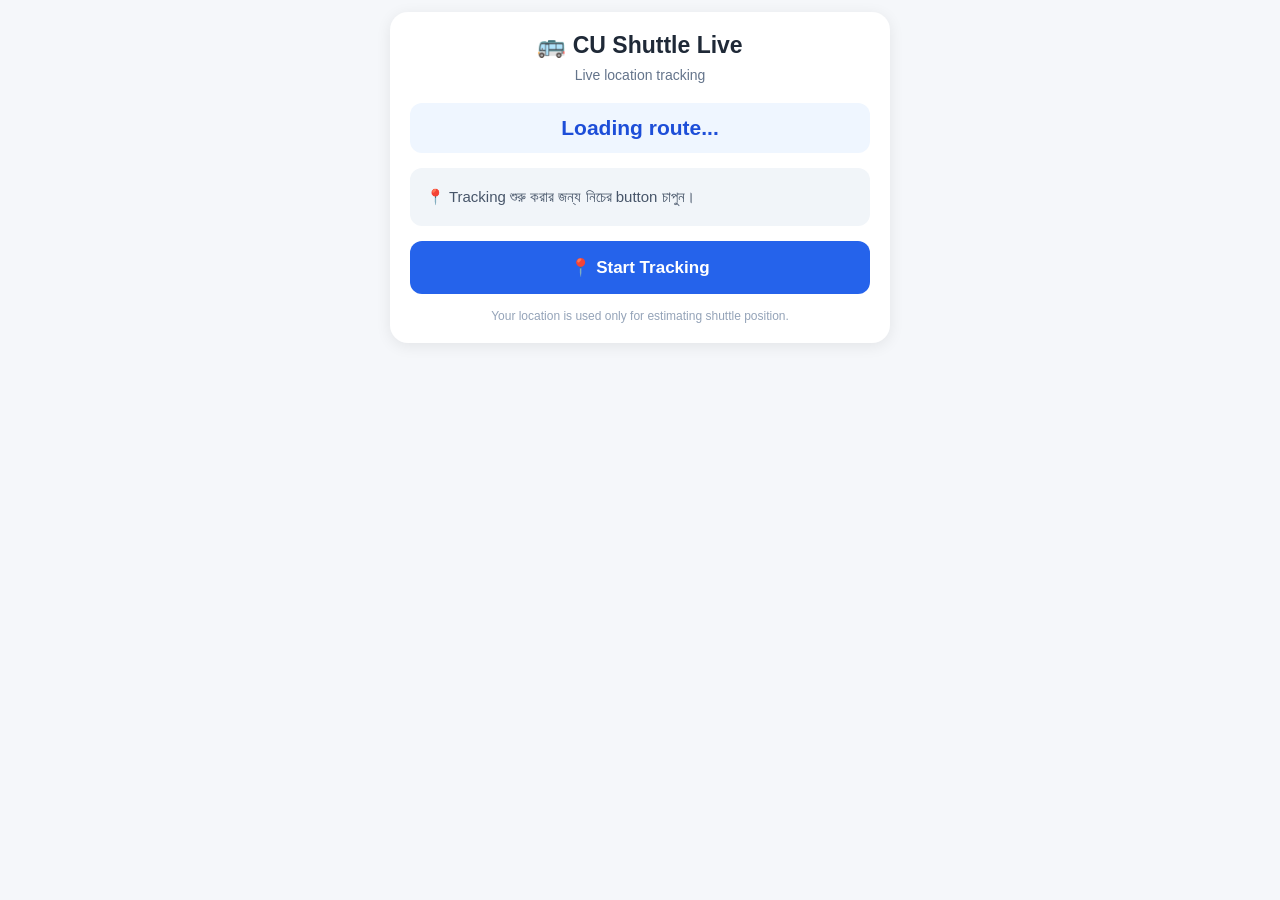
<file: index.html>
<!DOCTYPE html>
<html lang="en">
<head>
    <meta charset="UTF-8">

    <meta
        name="viewport"
        content="width=device-width, initial-scale=1.0, maximum-scale=1.0, user-scalable=no"
    >

    <title>CU Shuttle Live</title>

    <script src="https://telegram.org/js/telegram-web-app.js?63"></script>

    <style>
        * {
            box-sizing: border-box;
            -webkit-tap-highlight-color: transparent;
        }

        html,
        body {
            margin: 0;
            padding: 0;
            width: 100%;
            min-height: 100%;
            font-family: Arial, Helvetica, sans-serif;
            background: #f5f7fa;
            color: #1f2937;
        }

        body {
            padding: 12px;
        }

        .container {
            width: 100%;
            max-width: 500px;
            margin: 0 auto;
            background: white;
            padding: 20px;
            border-radius: 18px;
            box-shadow: 0 3px 15px rgba(0, 0, 0, 0.08);
        }

        h2 {
            text-align: center;
            margin: 0 0 8px 0;
            font-size: 23px;
        }

        .subtitle {
            text-align: center;
            color: #64748b;
            font-size: 14px;
            margin-bottom: 20px;
        }

        .route {
            text-align: center;
            font-size: 21px;
            font-weight: bold;
            background: #eff6ff;
            color: #1d4ed8;
            padding: 13px;
            border-radius: 12px;
            margin-bottom: 15px;
        }

        .status {
            padding: 16px;
            border-radius: 12px;
            background: #f1f5f9;
            line-height: 1.7;
            font-size: 15px;
            word-break: break-word;
        }

        .success {
            color: #15803d;
            font-weight: bold;
        }

        .error {
            color: #dc2626;
            font-weight: bold;
        }

        .warning {
            color: #b45309;
            font-weight: bold;
        }

        .info {
            color: #475569;
        }

        .location-box {
            margin-top: 15px;
            padding: 14px;
            border-radius: 12px;
            background: #f8fafc;
            display: none;
        }

        .row {
            display: flex;
            justify-content: space-between;
            gap: 10px;
            padding: 5px 0;
            border-bottom: 1px solid #e2e8f0;
        }

        .row:last-child {
            border-bottom: none;
        }

        .label {
            color: #64748b;
        }

        .value {
            font-weight: bold;
            text-align: right;
        }

        button {
            width: 100%;
            border: none;
            border-radius: 12px;
            padding: 16px;
            margin-top: 15px;
            font-size: 17px;
            font-weight: bold;
            cursor: pointer;
            touch-action: manipulation;
        }

        .start {
            background: #2563eb;
            color: white;
        }

        .start:active {
            transform: scale(0.98);
        }

        .stop {
            background: #dc2626;
            color: white;
            display: none;
        }

        .retry {
            background: #f59e0b;
            color: white;
            display: none;
        }

        .small {
            text-align: center;
            font-size: 12px;
            color: #94a3b8;
            margin-top: 15px;
        }
    </style>
</head>

<body>

<div class="container">

    <h2>🚌 CU Shuttle Live</h2>

    <div class="subtitle">
        Live location tracking
    </div>

    <div id="route" class="route">
        Loading route...
    </div>

    <div id="status" class="status info">
        📍 Tracking শুরু করার জন্য নিচের button চাপুন।
    </div>

    <div id="locationBox" class="location-box">

        <div class="row">
            <span class="label">Latitude</span>
            <span id="latitude" class="value">—</span>
        </div>

        <div class="row">
            <span class="label">Longitude</span>
            <span id="longitude" class="value">—</span>
        </div>

        <div class="row">
            <span class="label">Accuracy</span>
            <span id="accuracy" class="value">—</span>
        </div>

        <div class="row">
            <span class="label">Speed</span>
            <span id="speed" class="value">—</span>
        </div>

        <div class="row">
            <span class="label">Updated</span>
            <span id="updated" class="value">—</span>
        </div>

    </div>

    <button
        id="startButton"
        class="start"
        onclick="startTracking()"
    >
        📍 Start Tracking
    </button>

    <button
        id="retryButton"
        class="retry"
        onclick="startTracking()"
    >
        🔄 Try Again
    </button>

    <button
        id="stopButton"
        class="stop"
        onclick="stopTracking()"
    >
        🛑 Stop Tracking
    </button>

    <div class="small">
        Your location is used only for estimating shuttle position.
    </div>

</div>


<script>

    // =========================================================
    // TELEGRAM MINI APP
    // =========================================================

    const tg = window.Telegram.WebApp;

    tg.ready();
    tg.expand();


    // =========================================================
    // ROUTE
    // =========================================================

    const params = new URLSearchParams(window.location.search);

    const route = params.get("route");

    const routeElement = document.getElementById("route");

    if (route === "cu_nm") {

        routeElement.innerText = "🚍 Shuttle CU → NM";

    }
    else if (route === "nm_cu") {

        routeElement.innerText = "🚍 Shuttle NM → CU";

    }
    else {

        routeElement.innerText = "⚠️ Route not selected";

    }


    // =========================================================
    // UI ELEMENTS
    // =========================================================

    const statusElement =
        document.getElementById("status");

    const startButton =
        document.getElementById("startButton");

    const stopButton =
        document.getElementById("stopButton");

    const retryButton =
        document.getElementById("retryButton");

    const locationBox =
        document.getElementById("locationBox");

    const latitudeElement =
        document.getElementById("latitude");

    const longitudeElement =
        document.getElementById("longitude");

    const accuracyElement =
        document.getElementById("accuracy");

    const speedElement =
        document.getElementById("speed");

    const updatedElement =
        document.getElementById("updated");


    // =========================================================
    // VARIABLES
    // =========================================================

    let browserWatchId = null;

    let tracking = false;

    let usingTelegramLocation = false;


    // =========================================================
    // START TRACKING
    // =========================================================

    function startTracking() {

        if (route !== "cu_nm" && route !== "nm_cu") {

            showError(
                "❌ Route নির্বাচন করা হয়নি।"
            );

            return;
        }


        tracking = true;

        startButton.style.display = "none";

        retryButton.style.display = "none";

        stopButton.style.display = "block";


        statusElement.innerHTML =
            "📡 Location permission চাওয়া হচ্ছে...";

        statusElement.className =
            "status info";


        /*
         * FIRST:
         * Try Telegram's native LocationManager.
         */

        if (
            tg.LocationManager &&
            typeof tg.LocationManager.init === "function"
        ) {

            startTelegramLocation();

        }

        /*
         * FALLBACK:
         * Browser GPS
         */

        else {

            startBrowserLocation();

        }

    }


    // =========================================================
    // TELEGRAM LOCATION
    // =========================================================

    function startTelegramLocation() {

        try {

            tg.LocationManager.init(function () {

                if (!tracking) {
                    return;
                }


                /*
                 * Check whether location is available.
                 */

                if (
                    !tg.LocationManager.isLocationAvailable
                ) {

                    statusElement.innerHTML =
                        "⚠️ Telegram location service পাওয়া যাচ্ছে না।<br><br>" +
                        "Browser GPS চেষ্টা করা হচ্ছে...";

                    startBrowserLocation();

                    return;

                }


                /*
                 * If permission is already granted,
                 * request location immediately.
                 */

                requestTelegramLocation();

            });

        }
        catch (error) {

            console.error(
                "Telegram LocationManager error:",
                error
            );

            startBrowserLocation();

        }

    }


    // =========================================================
    // REQUEST TELEGRAM LOCATION
    // =========================================================

    function requestTelegramLocation() {

        if (!tracking) {
            return;
        }


        statusElement.innerHTML =
            "📍 GPS location নেওয়া হচ্ছে...";


        try {

            tg.LocationManager.getLocation(
                function (location) {

                    if (!tracking) {
                        return;
                    }


                    /*
                     * Permission denied / no location
                     */

                    if (!location) {

                        statusElement.innerHTML =
                            "⚠️ Telegram location পাওয়া যায়নি।<br><br>" +
                            "Browser GPS চেষ্টা করা হচ্ছে...";

                        startBrowserLocation();

                        return;

                    }


                    /*
                     * SUCCESS
                     */

                    usingTelegramLocation = true;

                    handleTelegramLocation(location);


                    /*
                     * Telegram locationRequested event
                     * will provide future updates.
                     */

                }
            );

        }
        catch (error) {

            console.error(
                "getLocation error:",
                error
            );

            startBrowserLocation();

        }

    }


    // =========================================================
    // TELEGRAM LOCATION UPDATE EVENT
    // =========================================================

    if (tg.LocationManager) {

        tg.LocationManager.onEvent(
            "locationRequested",
            function (event) {

                if (!tracking) {
                    return;
                }

                if (
                    event &&
                    event.locationData
                ) {

                    usingTelegramLocation = true;

                    handleTelegramLocation(
                        event.locationData
                    );

                }

            }
        );

    }


    // =========================================================
    // HANDLE TELEGRAM LOCATION
    // =========================================================

    function handleTelegramLocation(location) {

        const latitude =
            location.latitude;

        const longitude =
            location.longitude;

        const accuracy =
            location.horizontal_accuracy;

        const speed =
            location.speed;

        const course =
            location.course;


        showLocation(
            latitude,
            longitude,
            accuracy,
            speed,
            course
        );


        /*
         * IMPORTANT:
         *
         * Phase 3-এ এখান থেকেই
         * location server-এ পাঠাব।
         *
         * Example:
         *
         * sendLocationToServer(...)
         */

    }


    // =========================================================
    // BROWSER GPS FALLBACK
    // =========================================================

    function startBrowserLocation() {

        if (!navigator.geolocation) {

            showError(
                "❌ এই device-এ GPS support পাওয়া যায়নি।"
            );

            return;

        }


        statusElement.innerHTML =
            "📡 Device GPS চালু হচ্ছে...";


        /*
         * First attempt:
         * FAST GPS / network-assisted location
         */

        navigator.geolocation.getCurrentPosition(

            function (position) {

                if (!tracking) {
                    return;
                }


                handleBrowserLocation(position);


                /*
                 * First location পাওয়ার পর
                 * continuous tracking শুরু।
                 */

                startBrowserWatch();

            },

            function (error) {

                console.log(
                    "Fast GPS failed:",
                    error
                );


                /*
                 * Second attempt:
                 * High accuracy GPS
                 */

                navigator.geolocation.getCurrentPosition(

                    function (position) {

                        if (!tracking) {
                            return;
                        }

                        handleBrowserLocation(
                            position
                        );

                        startBrowserWatch();

                    },

                    function (secondError) {

                        console.error(
                            "GPS failed:",
                            secondError
                        );

                        showLocationError(
                            secondError
                        );

                    },

                    {
                        enableHighAccuracy: true,
                        timeout: 30000,
                        maximumAge: 10000
                    }

                );

            },

            {
                /*
                 * FAST FIRST FIX
                 */

                enableHighAccuracy: false,
                timeout: 8000,
                maximumAge: 30000
            }

        );

    }


    // =========================================================
    // CONTINUOUS BROWSER TRACKING
    // =========================================================

    function startBrowserWatch() {

        if (!navigator.geolocation) {
            return;
        }


        if (browserWatchId !== null) {

            navigator.geolocation.clearWatch(
                browserWatchId
            );

        }


        browserWatchId =
            navigator.geolocation.watchPosition(

                function (position) {

                    if (!tracking) {
                        return;
                    }

                    handleBrowserLocation(
                        position
                    );

                },

                function (error) {

                    console.warn(
                        "Watch GPS error:",
                        error
                    );

                    /*
                     * Don't immediately stop tracking.
                     *
                     * Mobile GPS may temporarily lose fix.
                     */

                    if (
                        error.code ===
                        error.TIMEOUT
                    ) {

                        statusElement.innerHTML =
                            "🟡 GPS signal পাওয়া যাচ্ছে না।<br>" +
                            "আবার চেষ্টা করা হচ্ছে...";

                        statusElement.className =
                            "status warning";

                    }

                },

                {
                    /*
                     * Balanced settings for mobile.
                     */

                    enableHighAccuracy: false,

                    maximumAge: 5000,

                    timeout: 20000

                }

            );

    }


    // =========================================================
    // HANDLE BROWSER LOCATION
    // =========================================================

    function handleBrowserLocation(position) {

        const latitude =
            position.coords.latitude;

        const longitude =
            position.coords.longitude;

        const accuracy =
            position.coords.accuracy;

        const speed =
            position.coords.speed;

        const heading =
            position.coords.heading;


        showLocation(
            latitude,
            longitude,
            accuracy,
            speed,
            heading
        );

    }


    // =========================================================
    // DISPLAY LOCATION
    // =========================================================

    function showLocation(
        latitude,
        longitude,
        accuracy,
        speed,
        heading
    ) {

        locationBox.style.display =
            "block";


        latitudeElement.innerText =
            Number(latitude).toFixed(6);


        longitudeElement.innerText =
            Number(longitude).toFixed(6);


        if (
            accuracy !== null &&
            accuracy !== undefined
        ) {

            accuracyElement.innerText =
                Number(accuracy).toFixed(1)
                + " m";

        }
        else {

            accuracyElement.innerText =
                "N/A";

        }


        if (
            speed !== null &&
            speed !== undefined &&
            !isNaN(speed)
        ) {

            speedElement.innerText =
                Number(speed).toFixed(2)
                + " m/s";

        }
        else {

            speedElement.innerText =
                "N/A";

        }


        updatedElement.innerText =
            new Date().toLocaleTimeString();


        /*
         * Accuracy indicator
         */

        let accuracyText =
            "🟢 GPS Tracking Active";


        if (
            accuracy &&
            accuracy > 100
        ) {

            accuracyText =
                "🟡 GPS Active — accuracy low";

        }


        statusElement.innerHTML =
            `
            <div class="success">
                ${accuracyText}
            </div>

            <br>

            📡 Location successfully received.
            `;

        statusElement.className =
            "status info";


        console.log({

            route: route,

            latitude: latitude,

            longitude: longitude,

            accuracy: accuracy,

            speed: speed,

            heading: heading,

            source:
                usingTelegramLocation
                ? "telegram"
                : "browser",

            time:
                Date.now()

        });


        /*
         * =====================================================
         * PHASE 3
         * =====================================================
         *
         * এখানেই আমরা server-এ location পাঠাব।
         *
         * sendLocationToServer({
         *     route,
         *     latitude,
         *     longitude,
         *     accuracy,
         *     speed,
         *     heading
         * });
         *
         * =====================================================
         */

    }


    // =========================================================
    // ERROR
    // =========================================================

    function showLocationError(error) {

        let message =
            "❌ Location পাওয়া যাচ্ছে না।";


        if (
            error.code ===
            error.PERMISSION_DENIED
        ) {

            message =
                "❌ Location permission দেওয়া হয়নি।<br><br>" +
                "Phone Settings → Telegram → Location → Allow করুন।";

        }

        else if (
            error.code ===
            error.POSITION_UNAVAILABLE
        ) {

            message =
                "⚠️ GPS location পাওয়া যাচ্ছে না।<br><br>" +
                "Location/GPS চালু আছে কিনা check করুন।";

        }

        else if (
            error.code ===
            error.TIMEOUT
        ) {

            message =
                "🟡 GPS response পেতে বেশি সময় লাগছে।<br><br>" +
                "খোলা জায়গায় গিয়ে আবার চেষ্টা করুন।";

        }


        statusElement.innerHTML =
            message;

        statusElement.className =
            "status error";


        stopButton.style.display =
            "none";

        retryButton.style.display =
            "block";

    }


    function showError(message) {

        statusElement.innerHTML =
            message;

        statusElement.className =
            "status error";

        stopButton.style.display =
            "none";

        retryButton.style.display =
            "block";

    }


    // =========================================================
    // STOP TRACKING
    // =========================================================

    function stopTracking() {

        tracking = false;


        /*
         * Stop browser GPS
         */

        if (browserWatchId !== null) {

            navigator.geolocation.clearWatch(
                browserWatchId
            );

            browserWatchId = null;

        }


        usingTelegramLocation = false;


        statusElement.innerHTML =
            "⏹️ GPS tracking বন্ধ করা হয়েছে।";

        statusElement.className =
            "status info";


        startButton.style.display =
            "block";

        stopButton.style.display =
            "none";

        retryButton.style.display =
            "none";

    }

</script>

</body>
</html>
</file>
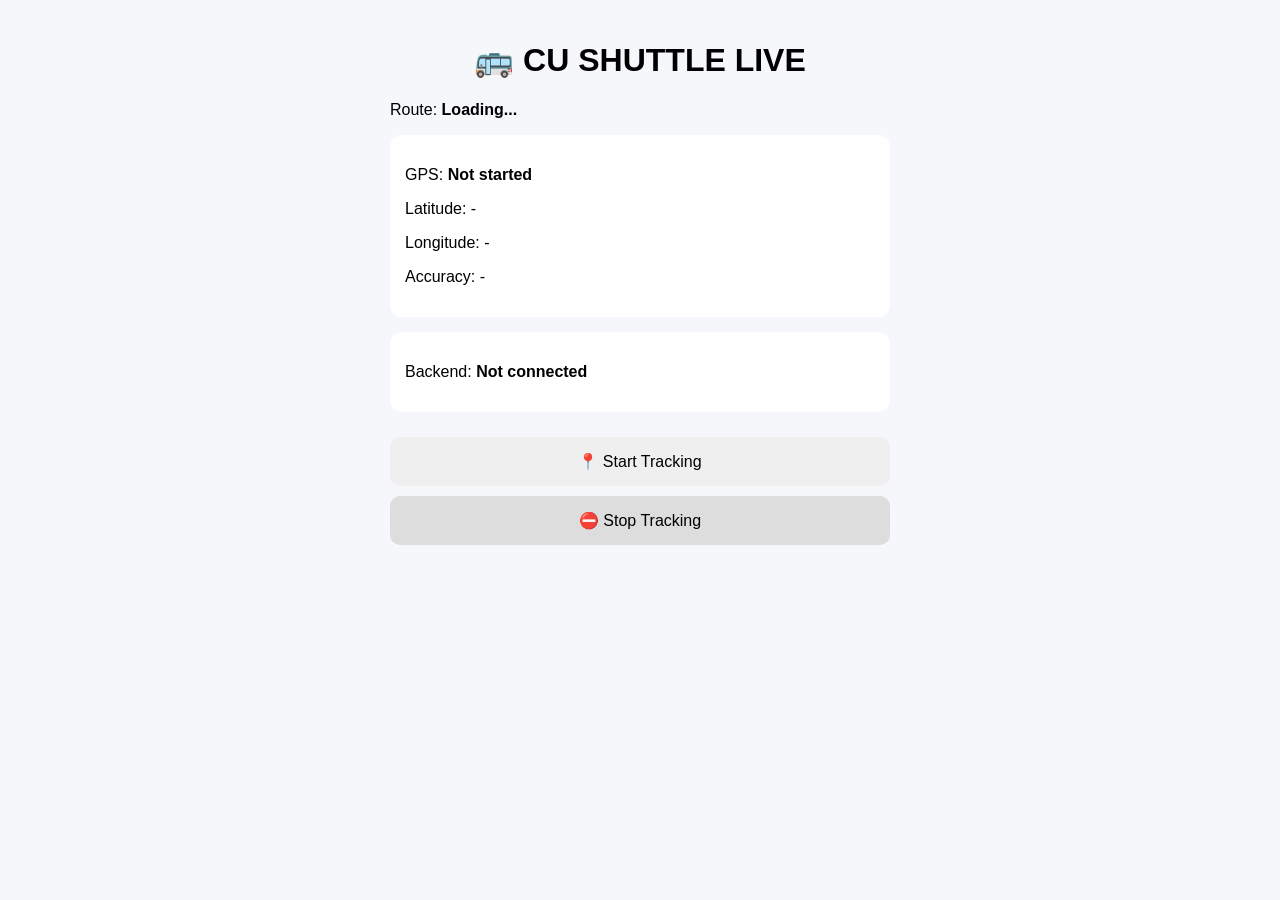
<file: mini_app/index.html>
<!DOCTYPE html>
<html lang="en">

<head>

    <meta charset="UTF-8">

    <meta
        name="viewport"
        content="width=device-width, initial-scale=1.0"
    >

    <title>CU Shuttle Live</title>


    <script src="https://telegram.org/js/telegram-web-app.js?63"></script>


    <link
        rel="stylesheet"
        href="css/style.css"
    >

</head>


<body>

    <div class="container">

        <h1>
            🚌 CU SHUTTLE LIVE
        </h1>


        <p>
            Route:
            <strong id="route">
                Loading...
            </strong>
        </p>


        <div class="card">

            <p>
                GPS:
                <strong id="location-status">
                    Not started
                </strong>
            </p>


            <p>
                Latitude:
                <span id="latitude">
                    -
                </span>
            </p>


            <p>
                Longitude:
                <span id="longitude">
                    -
                </span>
            </p>


            <p>
                Accuracy:
                <span id="accuracy">
                    -
                </span>
            </p>

        </div>


        <div class="card">

            <p>
                Backend:
                <strong id="server-status">
                    Not connected
                </strong>
            </p>

        </div>


        <button id="start-button">
            📍 Start Tracking
        </button>


        <button
            id="stop-button"
            class="stop"
        >
            ⛔ Stop Tracking
        </button>

    </div>


    <!-- JavaScript modules -->

    <script src="js/config.js"></script>

    <script src="js/telegram.js"></script>

    <script src="js/api.js"></script>

    <script src="js/location.js"></script>

    <script src="js/app.js"></script>

</body>

</html>
</file>
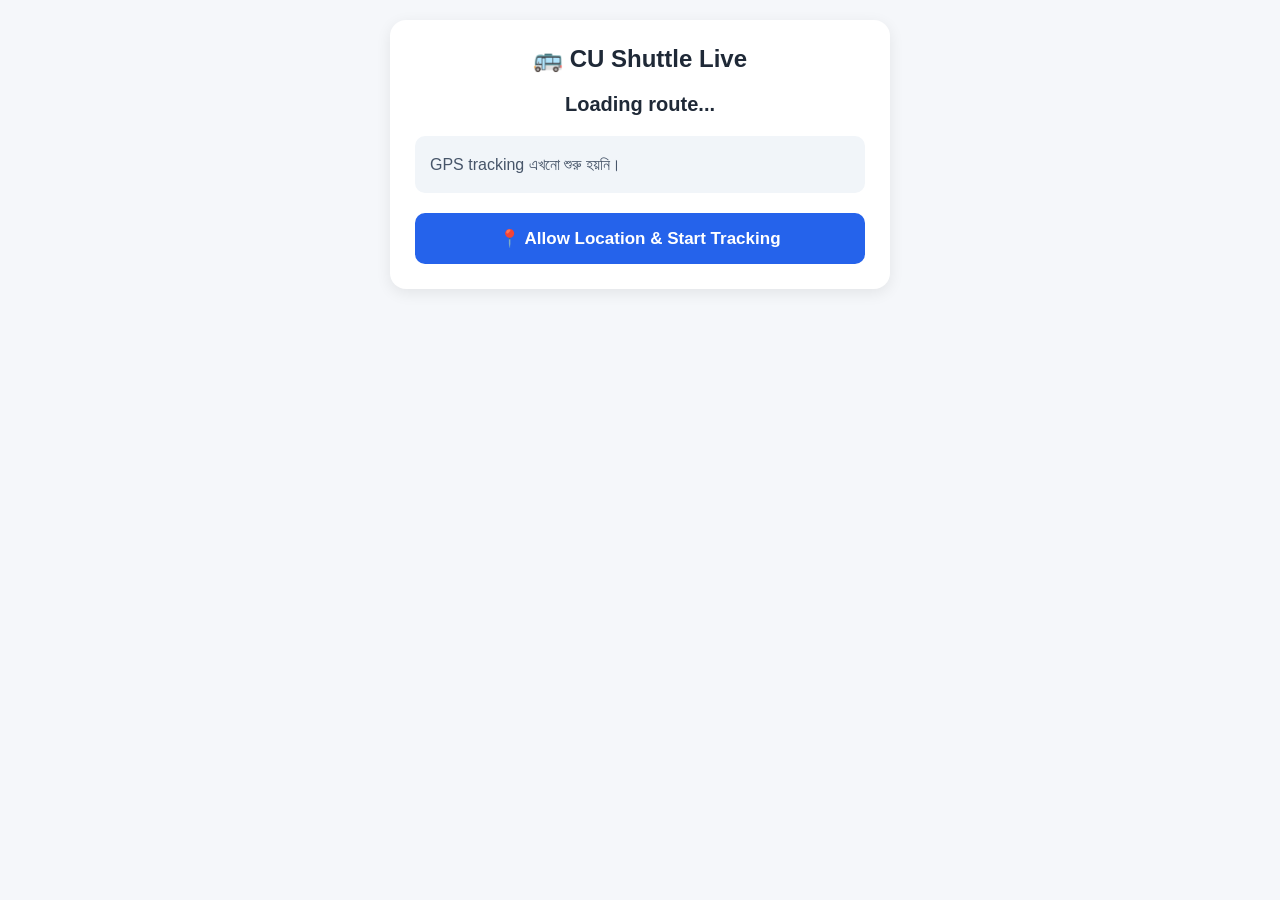
<file: mini_app/index_backup.html>
<!DOCTYPE html>

<html lang="en">

<head>

    <meta charset="UTF-8">

    <meta
        name="viewport"
        content="width=device-width, initial-scale=1.0"
    >

    <title>CU Shuttle Live</title>


    <!-- Telegram Web App SDK -->

    <script src="https://telegram.org/js/telegram-web-app.js"></script>


    <style>

        * {
            box-sizing: border-box;
        }


        body {

            margin: 0;

            padding: 20px;

            font-family:
                Arial,
                Helvetica,
                sans-serif;

            background: #f5f7fa;

            color: #1f2937;
        }


        .container {

            max-width: 500px;

            margin: auto;

            background: white;

            padding: 25px;

            border-radius: 16px;

            box-shadow:
                0 4px 15px
                rgba(0, 0, 0, 0.08);

        }


        h2 {

            margin-top: 0;

            text-align: center;
        }


        .route {

            text-align: center;

            font-size: 20px;

            font-weight: bold;

            margin: 20px 0;

        }


        .status {

            padding: 15px;

            border-radius: 10px;

            background: #f1f5f9;

            margin-top: 15px;

            line-height: 1.7;

        }


        button {

            width: 100%;

            padding: 15px;

            margin-top: 20px;

            border: none;

            border-radius: 10px;

            font-size: 17px;

            font-weight: bold;

            cursor: pointer;
        }


        .start {

            background: #2563eb;

            color: white;
        }


        .stop {

            background: #dc2626;

            color: white;

            display: none;
        }


        .success {

            color: #15803d;

            font-weight: bold;
        }


        .error {

            color: #dc2626;

            font-weight: bold;
        }


        .info {

            color: #475569;
        }

    </style>

</head>


<body>


<div class="container">


    <h2>
        🚌 CU Shuttle Live
    </h2>


    <div
        id="route"
        class="route"
    >
        Loading route...
    </div>


    <div
        id="status"
        class="status info"
    >
        GPS tracking এখনো শুরু হয়নি।
    </div>


    <button
        id="startButton"
        class="start"
        onclick="startTracking()"
    >
        📍 Allow Location & Start Tracking
    </button>


    <button
        id="stopButton"
        class="stop"
        onclick="stopTracking()"
    >
        🛑 Stop Tracking
    </button>


</div>


<script>


// ============================================================
// TELEGRAM WEB APP
// ============================================================

const tg = window.Telegram.WebApp;


tg.ready();

tg.expand();


// ============================================================
// GET ROUTE
// ============================================================

const params = new URLSearchParams(
    window.location.search
);


const route = params.get("route");


const routeElement =
    document.getElementById("route");


if (route === "cu_nm") {

    routeElement.innerText =
        "🚍 Shuttle CU → NM";

}


else if (route === "nm_cu") {

    routeElement.innerText =
        "🚍 Shuttle NM → CU";

}


else {

    routeElement.innerText =
        "⚠️ Route not selected";

}


// ============================================================
// ELEMENTS
// ============================================================

const statusElement =
    document.getElementById("status");


const startButton =
    document.getElementById("startButton");


const stopButton =
    document.getElementById("stopButton");


// ============================================================
// GPS WATCH ID
// ============================================================

let watchId = null;


// ============================================================
// START TRACKING
// ============================================================

function startTracking() {


    // --------------------------------------------------------
    // Check route
    // --------------------------------------------------------

    if (
        route !== "cu_nm" &&
        route !== "nm_cu"
    ) {

        statusElement.innerHTML =
            "❌ Route নির্বাচন করা হয়নি।";

        statusElement.className =
            "status error";

        return;
    }


    // --------------------------------------------------------
    // Check GPS support
    // --------------------------------------------------------

    if (!navigator.geolocation) {

        statusElement.innerHTML =
            "❌ এই device/browser GPS support করে না।";

        statusElement.className =
            "status error";

        return;
    }


    // --------------------------------------------------------
    // UI
    // --------------------------------------------------------

    statusElement.innerHTML =
        "📡 GPS location নেওয়া হচ্ছে...";

    statusElement.className =
        "status info";


    startButton.style.display =
        "none";


    stopButton.style.display =
        "block";


    // --------------------------------------------------------
    // Start GPS watcher
    // --------------------------------------------------------

    watchId =
        navigator.geolocation.watchPosition(

            handleLocation,

            handleLocationError,

            {

                enableHighAccuracy: true,

                maximumAge: 5000,

                timeout: 15000

            }

        );

}


// ============================================================
// LOCATION SUCCESS
// ============================================================

function handleLocation(position) {


    const latitude =
        position.coords.latitude;


    const longitude =
        position.coords.longitude;


    const accuracy =
        position.coords.accuracy;


    const speed =
        position.coords.speed;


    const heading =
        position.coords.heading;


    const timestamp =
        new Date(
            position.timestamp
        );


    statusElement.innerHTML = `

        <div class="success">
            🟢 GPS Tracking Active
        </div>

        <br>

        <b>Route:</b>
        ${route === "cu_nm"
            ? "CU → NM"
            : "NM → CU"
        }

        <br>

        <b>Latitude:</b>
        ${latitude.toFixed(6)}

        <br>

        <b>Longitude:</b>
        ${longitude.toFixed(6)}

        <br>

        <b>Accuracy:</b>
        ${accuracy.toFixed(1)} meters

        <br>

        <b>Speed:</b>
        ${
            speed !== null
                ? speed.toFixed(2) + " m/s"
                : "N/A"
        }

        <br>

        <b>Heading:</b>
        ${
            heading !== null
                ? heading.toFixed(0) + "°"
                : "N/A"
        }

        <br>

        <b>Updated:</b>
        ${timestamp.toLocaleTimeString()}

    `;


    console.log({

        route: route,

        latitude: latitude,

        longitude: longitude,

        accuracy: accuracy,

        speed: speed,

        heading: heading,

        timestamp:
            position.timestamp

    });


    // ========================================================
    // IMPORTANT
    // ========================================================
    //
    // এখনো location server-এ পাঠানো হচ্ছে না।
    //
    // Phase 3-এ এখানে:
    //
    // fetch("/api/location", ...)
    //
    // যোগ করব।
    //
    // ========================================================

}


// ============================================================
// LOCATION ERROR
// ============================================================

function handleLocationError(error) {


    let message;


    switch (error.code) {

        case error.PERMISSION_DENIED:

            message =
                "❌ Location permission দেওয়া হয়নি।";

            break;


        case error.POSITION_UNAVAILABLE:

            message =
                "❌ GPS location পাওয়া যাচ্ছে না।";

            break;


        case error.TIMEOUT:

            message =
                "❌ GPS request timeout হয়েছে।";

            break;


        default:

            message =
                "❌ Unknown GPS error হয়েছে।";

    }


    statusElement.innerHTML =
        message;


    statusElement.className =
        "status error";


    startButton.style.display =
        "block";


    stopButton.style.display =
        "none";

}


// ============================================================
// STOP TRACKING
// ============================================================

function stopTracking() {


    if (watchId !== null) {

        navigator.geolocation.clearWatch(
            watchId
        );

        watchId = null;
    }


    statusElement.innerHTML =
        "⏹️ GPS tracking বন্ধ করা হয়েছে।";


    statusElement.className =
        "status info";


    startButton.style.display =
        "block";


    stopButton.style.display =
        "none";

}


</script>


</body>

</html>
</file>
<file: mini_app/css/style.css>
body {
    font-family: Arial, sans-serif;
    margin: 0;
    padding: 20px;
    background: #f5f7fa;
}


.container {
    max-width: 500px;
    margin: auto;
}


h1 {
    text-align: center;
}


.card {
    background: white;
    padding: 15px;
    margin: 15px 0;
    border-radius: 12px;
}


button {
    width: 100%;
    padding: 15px;
    margin-top: 10px;
    border: none;
    border-radius: 10px;
    font-size: 16px;
}


.stop {
    background: #ddd;
}
</file>
